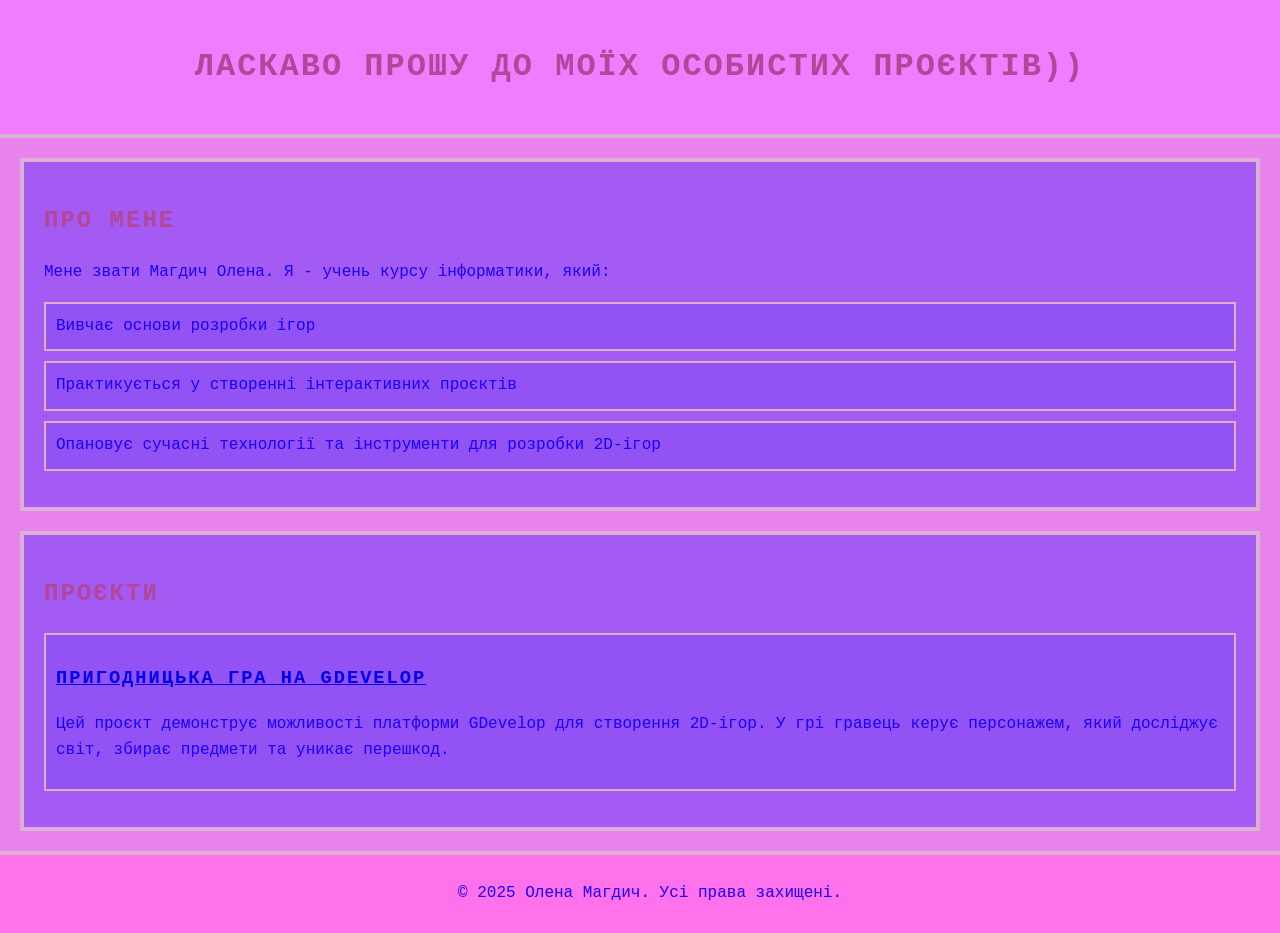
<file: index.html>
<!DOCTYPE html>
<html lang="uk">
<head>
    <meta charset="UTF-8">
    <meta name="viewport" content="width=device-width, initial-scale=1.0">
    <title>Особисті проєкти Олени Магдич</title>
    <link rel="stylesheet" href="style.css">
</head>
<body>
    <header>
        <h1>Ласкаво прошу до моїх особистих проєктів))</h1>
    </header>

    <section id="about">
        <h2>Про мене</h2>
        <p>Мене звати Магдич Олена. Я - учень курсу інформатики, який:</p>
        <ul>
            <li>Вивчає основи розробки ігор</li>
            <li>Практикується у створенні інтерактивних проєктів</li>
            <li>Опановує сучасні технології та інструменти для розробки 2D-ігор</li>
        </ul>
    </section>

    <section id="projects">
        <h2>Проєкти</h2>
        <ul>
            <li>
                <h3><a href="example-project/index.html">Пригодницька гра на GDevelop</a></h3>
                <p>Цей проєкт демонструє можливості платформи GDevelop для створення 2D-ігор. У грі гравець керує персонажем, який досліджує світ, збирає предмети та уникає перешкод.</p>
            </li>
        </ul>
    </section>

    <footer>
        <p>&copy; 2025 Олена Магдич. Усі права захищені.</p>
    </footer>
</body>
</html>
</file>
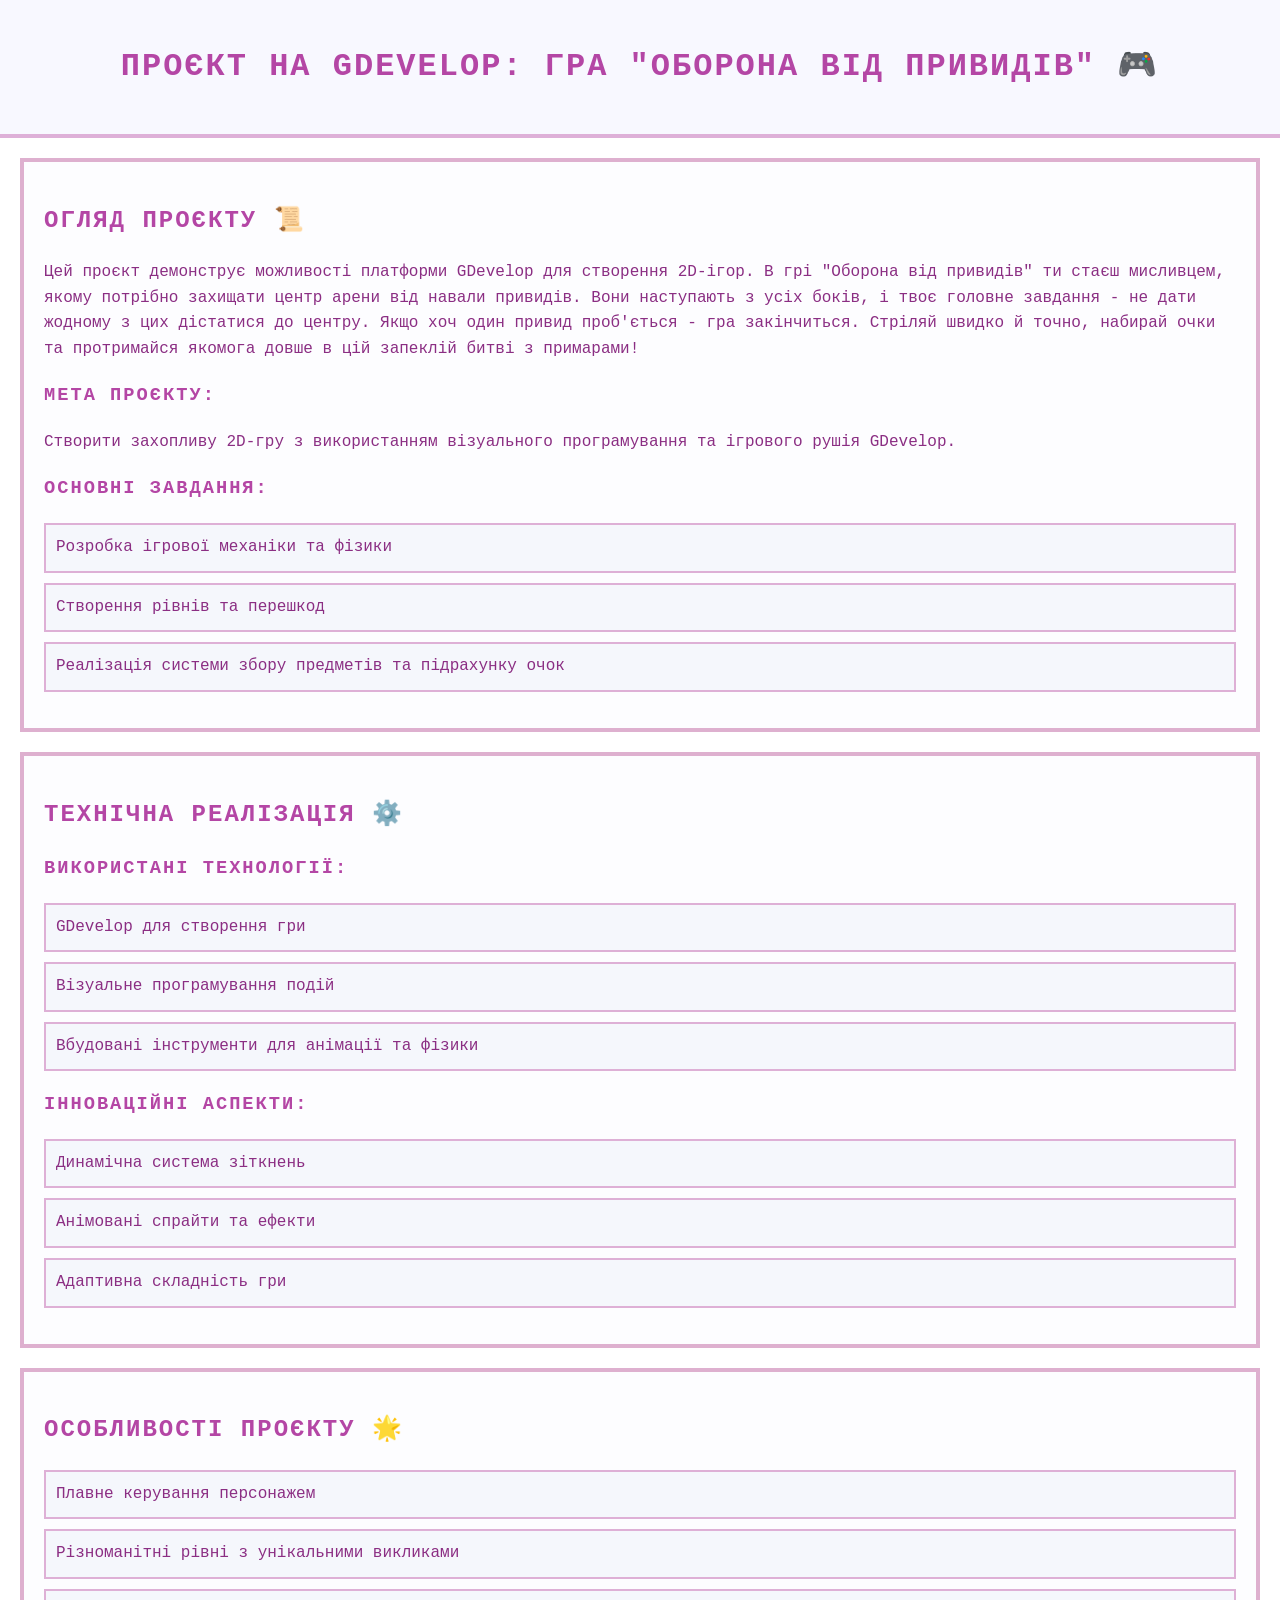
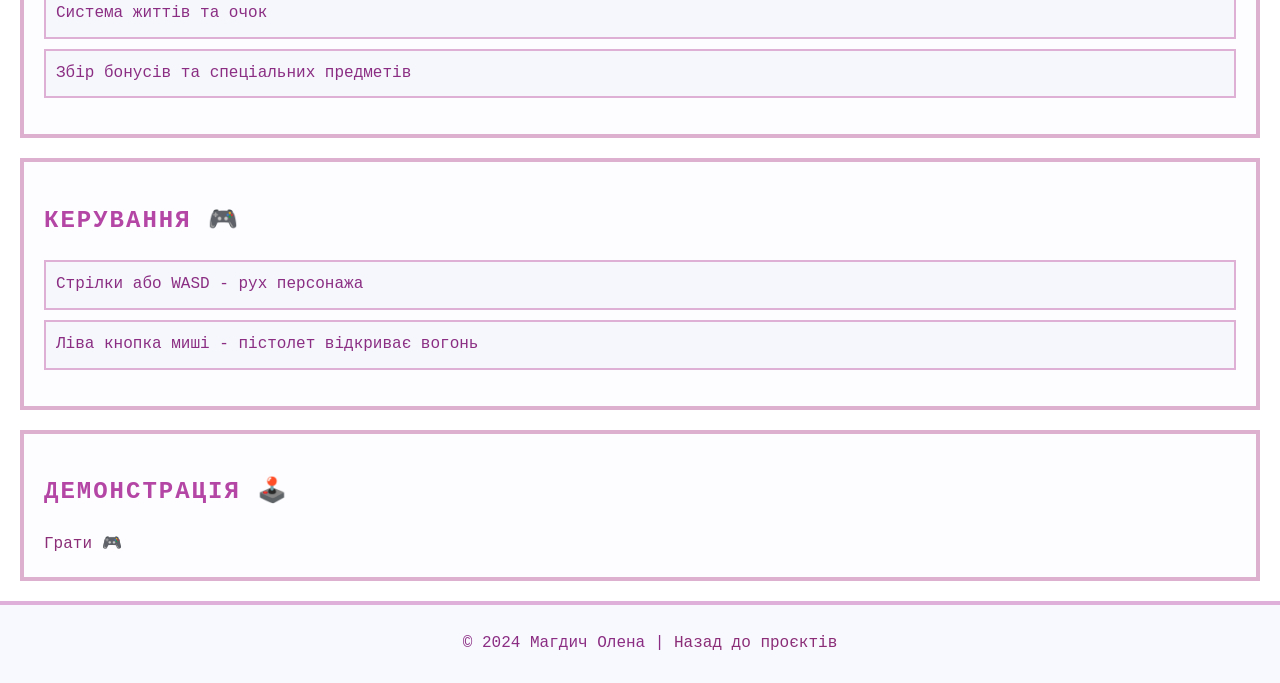
<file: example-project/index.html>
<!DOCTYPE html>
<html lang="uk">
<head>
    <meta charset="UTF-8">
    <meta name="viewport" content="width=device-width, initial-scale=1.0">
    <title>Гра на GDevelop</title>
    <link rel="stylesheet" href="style.css">
</head>
<body>
    <header>
        <h1>Проєкт на GDevelop: Гра "Оборона від привидів" 🎮</h1>
    </header>

    <section id="project-overview">
        <h2>Огляд проєкту 📜</h2>
        <p>Цей проєкт демонструє можливості платформи GDevelop для створення 2D-ігор. В грі "Оборона від привидів" ти стаєш мисливцем, якому потрібно захищати центр арени від навали привидів. Вони наступають з усіх боків, і твоє головне завдання - не дати жодному з цих дістатися до центру. Якщо хоч один привид проб'ється - гра закінчиться. Стріляй швидко й точно, набирай очки та протримайся якомога довше в цій запеклій битві з примарами!</p>
        
        <h3>Мета проєкту:</h3>
        <p>Створити захопливу 2D-гру з використанням візуального програмування та ігрового рушія GDevelop.</p>
        
        <h3>Основні завдання:</h3>
        <ul>
            <li>Розробка ігрової механіки та фізики</li>
            <li>Створення рівнів та перешкод</li>
            <li>Реалізація системи збору предметів та підрахунку очок</li>
        </ul>
    </section>

    <section id="technical-details">
        <h2>Технічна реалізація ⚙️</h2>
        <h3>Використані технології:</h3>
        <ul>
            <li>GDevelop для створення гри</li>
            <li>Візуальне програмування подій</li>
            <li>Вбудовані інструменти для анімації та фізики</li>
        </ul>
        
        <h3>Інноваційні аспекти:</h3>
        <ul>
            <li>Динамічна система зіткнень</li>
            <li>Анімовані спрайти та ефекти</li>
            <li>Адаптивна складність гри</li>
        </ul>
    </section>

    <section id="features">
        <h2>Особливості проєкту 🌟</h2>
        <ul>
            <li>Плавне керування персонажем</li>
            <li>Різноманітні рівні з унікальними викликами</li>
            <li>Система життів та очок</li>
            <li>Збір бонусів та спеціальних предметів</li>
        </ul>
    </section>

    <section id="controls">
        <h2>Керування 🎮</h2>
        <ul>
            <li>Стрілки або WASD - рух персонажа</li>
            <li>Ліва кнопка миші - пістолет відкриває вогонь</li>
        </ul>
    </section>

    <section id="demo">
        <div class="demo-link">
            <h2>Демонстрація 🕹️</h2>
            <a href="game/" class="demo-button" target="_blank">Грати 🎮</a>
        </div>
    </section>

    <footer>
        <p>&copy; 2024 Магдич Олена | <a href="../index.html">Назад до проєктів</a></p>
    </footer>
</body>
</html>
</file>
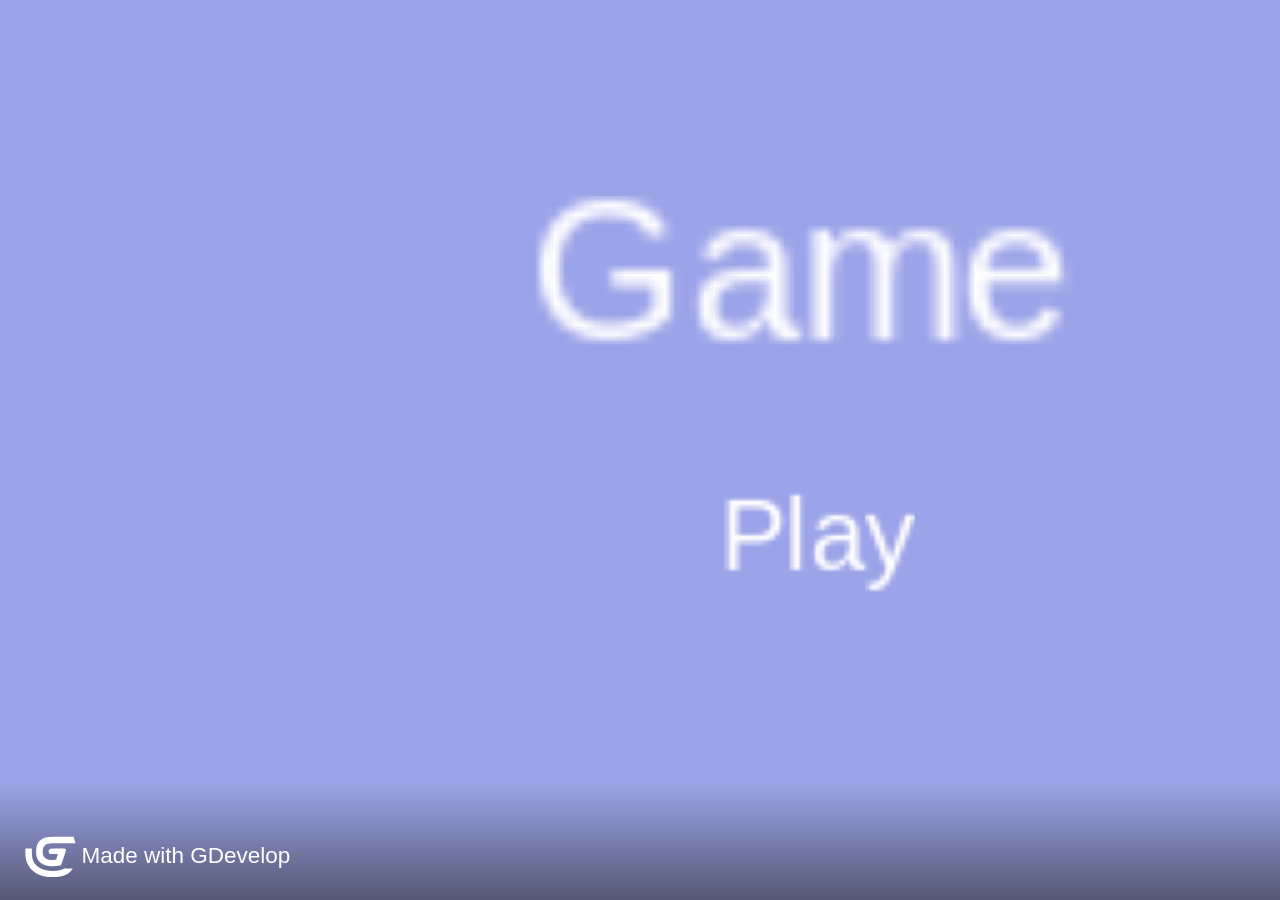
<file: example-project/game/index.html>
<!DOCTYPE html>
<html>
<head>
    <meta charset="UTF-8"/>
    <link rel="manifest" href="manifest.webmanifest">

    <meta name="apple-mobile-web-app-capable" content="yes">
    <meta name="apple-mobile-web-app-status-bar-style" content="black-translucent">

    <meta name="theme-color" content="#000000" />
    <meta name="viewport" content="width=device-width, initial-scale=1.0, maximum-scale=1.0, user-scalable=no" />

	<style>
		body {
			margin: 0;
			padding: 0;
			background-color: #000000;
            overflow: hidden;
		}
        #canvasArea {
            margin-left: auto;
            margin-right: auto;
            overflow: hidden;
        }

        
	</style>
    <!-- Libs and GDJS core files : -->
		<script src="libs/jshashtable.js" crossorigin="anonymous"></script>
	<script src="logger.js" crossorigin="anonymous"></script>
	<script src="gd.js" crossorigin="anonymous"></script>
	<script src="libs/rbush.js" crossorigin="anonymous"></script>
	<script src="AsyncTasksManager.js" crossorigin="anonymous"></script>
	<script src="inputmanager.js" crossorigin="anonymous"></script>
	<script src="jsonmanager.js" crossorigin="anonymous"></script>
	<script src="Model3DManager.js" crossorigin="anonymous"></script>
	<script src="ResourceLoader.js" crossorigin="anonymous"></script>
	<script src="ResourceCache.js" crossorigin="anonymous"></script>
	<script src="timemanager.js" crossorigin="anonymous"></script>
	<script src="polygon.js" crossorigin="anonymous"></script>
	<script src="runtimeobject.js" crossorigin="anonymous"></script>
	<script src="profiler.js" crossorigin="anonymous"></script>
	<script src="RuntimeInstanceContainer.js" crossorigin="anonymous"></script>
	<script src="runtimescene.js" crossorigin="anonymous"></script>
	<script src="scenestack.js" crossorigin="anonymous"></script>
	<script src="force.js" crossorigin="anonymous"></script>
	<script src="RuntimeLayer.js" crossorigin="anonymous"></script>
	<script src="layer.js" crossorigin="anonymous"></script>
	<script src="RuntimeCustomObjectLayer.js" crossorigin="anonymous"></script>
	<script src="timer.js" crossorigin="anonymous"></script>
	<script src="runtimewatermark.js" crossorigin="anonymous"></script>
	<script src="runtimegame.js" crossorigin="anonymous"></script>
	<script src="variable.js" crossorigin="anonymous"></script>
	<script src="variablescontainer.js" crossorigin="anonymous"></script>
	<script src="oncetriggers.js" crossorigin="anonymous"></script>
	<script src="runtimebehavior.js" crossorigin="anonymous"></script>
	<script src="SpriteAnimator.js" crossorigin="anonymous"></script>
	<script src="spriteruntimeobject.js" crossorigin="anonymous"></script>
	<script src="affinetransformation.js" crossorigin="anonymous"></script>
	<script src="CustomRuntimeObjectInstanceContainer.js" crossorigin="anonymous"></script>
	<script src="CustomRuntimeObject.js" crossorigin="anonymous"></script>
	<script src="CustomRuntimeObject2D.js" crossorigin="anonymous"></script>
	<script src="events-tools/commontools.js" crossorigin="anonymous"></script>
	<script src="events-tools/variabletools.js" crossorigin="anonymous"></script>
	<script src="events-tools/runtimescenetools.js" crossorigin="anonymous"></script>
	<script src="events-tools/inputtools.js" crossorigin="anonymous"></script>
	<script src="events-tools/objecttools.js" crossorigin="anonymous"></script>
	<script src="events-tools/cameratools.js" crossorigin="anonymous"></script>
	<script src="events-tools/soundtools.js" crossorigin="anonymous"></script>
	<script src="events-tools/storagetools.js" crossorigin="anonymous"></script>
	<script src="events-tools/stringtools.js" crossorigin="anonymous"></script>
	<script src="events-tools/windowtools.js" crossorigin="anonymous"></script>
	<script src="events-tools/networktools.js" crossorigin="anonymous"></script>
	<script src="splash/gd-logo-light.js" crossorigin="anonymous"></script>
	<script src="pixi-renderers/pixi.js" crossorigin="anonymous"></script>
	<script src="pixi-renderers/pixi-filters-tools.js" crossorigin="anonymous"></script>
	<script src="pixi-renderers/runtimegame-pixi-renderer.js" crossorigin="anonymous"></script>
	<script src="pixi-renderers/runtimescene-pixi-renderer.js" crossorigin="anonymous"></script>
	<script src="pixi-renderers/layer-pixi-renderer.js" crossorigin="anonymous"></script>
	<script src="pixi-renderers/pixi-image-manager.js" crossorigin="anonymous"></script>
	<script src="pixi-renderers/pixi-bitmapfont-manager.js" crossorigin="anonymous"></script>
	<script src="pixi-renderers/spriteruntimeobject-pixi-renderer.js" crossorigin="anonymous"></script>
	<script src="pixi-renderers/CustomRuntimeObject2DPixiRenderer.js" crossorigin="anonymous"></script>
	<script src="pixi-renderers/DebuggerPixiRenderer.js" crossorigin="anonymous"></script>
	<script src="pixi-renderers/loadingscreen-pixi-renderer.js" crossorigin="anonymous"></script>
	<script src="pixi-renderers/pixi-effects-manager.js" crossorigin="anonymous"></script>
	<script src="howler-sound-manager/howler.min.js" crossorigin="anonymous"></script>
	<script src="howler-sound-manager/howler-sound-manager.js" crossorigin="anonymous"></script>
	<script src="fontfaceobserver-font-manager/fontfaceobserver.js" crossorigin="anonymous"></script>
	<script src="fontfaceobserver-font-manager/fontfaceobserver-font-manager.js" crossorigin="anonymous"></script>
	<script src="Extensions/BitmapText/bitmaptextruntimeobject-pixi-renderer.js" crossorigin="anonymous"></script>
	<script src="Extensions/BitmapText/bitmaptextruntimeobject.js" crossorigin="anonymous"></script>
	<script src="Extensions/DraggableBehavior/draggableruntimebehavior.js" crossorigin="anonymous"></script>
	<script src="Extensions/PanelSpriteObject/panelspriteruntimeobject-pixi-renderer.js" crossorigin="anonymous"></script>
	<script src="Extensions/PanelSpriteObject/panelspriteruntimeobject.js" crossorigin="anonymous"></script>
	<script src="Extensions/TextObject/textruntimeobject-pixi-renderer.js" crossorigin="anonymous"></script>
	<script src="Extensions/TextObject/textruntimeobject.js" crossorigin="anonymous"></script>
	<script src="Extensions/TopDownMovementBehavior/topdownmovementruntimebehavior.js" crossorigin="anonymous"></script>
	<script src="Extensions/TweenBehavior/TweenManager.js" crossorigin="anonymous"></script>
	<script src="gdjs-evtsext__buttonstates__buttonfsm.js" crossorigin="anonymous"></script>
	<script src="gdjs-evtsext__firebullet__firebullet.js" crossorigin="anonymous"></script>
	<script src="gdjs-evtsext__health__health.js" crossorigin="anonymous"></script>
	<script src="gdjs-evtsext__panelspriteslider__buttonfsm.js" crossorigin="anonymous"></script>
	<script src="gdjs-evtsext__panelspriteslider__panelspriteslider.js" crossorigin="anonymous"></script>
	<script src="gdjs-evtsext__panelspriteslider__slider.js" crossorigin="anonymous"></script>
	<script src="object-capabilities/AnimatableBehavior.js" crossorigin="anonymous"></script>
	<script src="object-capabilities/EffectBehavior.js" crossorigin="anonymous"></script>
	<script src="object-capabilities/FlippableBehavior.js" crossorigin="anonymous"></script>
	<script src="object-capabilities/OpacityBehavior.js" crossorigin="anonymous"></script>
	<script src="object-capabilities/ResizableBehavior.js" crossorigin="anonymous"></script>
	<script src="object-capabilities/ScalableBehavior.js" crossorigin="anonymous"></script>
	<script src="object-capabilities/TextContainerBehavior.js" crossorigin="anonymous"></script>
	<script src="Extensions/3D/HemisphereLight.js" crossorigin="anonymous"></script>
	<script src="code0.js" crossorigin="anonymous"></script>
	<script src="code1.js" crossorigin="anonymous"></script>
	<script src="code2.js" crossorigin="anonymous"></script>
	<script src="data.js" crossorigin="anonymous"></script>


</head>
<body>

    
	<script>

    (function() {
        //Initialization
        var game = new gdjs.RuntimeGame(gdjs.projectData, {});

        //Create a renderer
        game.getRenderer().createStandardCanvas(document.body);

        //Bind keyboards/mouse/touch events
        game.getRenderer().bindStandardEvents(game.getInputManager(), window, document);

        //Load all assets and start the game
        game.loadAllAssets(function() {
            game.startGameLoop();
        });
    })();

	</script>
</body>
</html>
</file>
<file: style.css>
body {
    font-family: 'Press Start 2P', 'Courier New', monospace;
    line-height: 1.6;
    margin: 0;
    padding: 0;
    color: #1900ff;
    background-color: #ea82ee;
}

header {
    background-color: #f07cff;
    padding: 20px;
    text-align: center;
    border-bottom: 4px solid #deb0d8;
}

section {
    padding: 20px;
    margin: 20px;
    background-color: rgba(0, 0, 255, 0.3);
    border: 4px solid #deb0d3;
}

h1, h2, h3 {
    color: #b44699;
    text-transform: uppercase;
    letter-spacing: 2px;
    position: relative;
}

ul {
    padding: 0;
    list-style-type: none;
}

li {
    margin-bottom: 10px;
    padding: 10px;
    border: 2px solid #deb0c7;
    background-color: rgba(0, 4, 255, 0.1);
}

form {
    display: flex;
    flex-direction: column;
    background-color: #0000ff;
    padding: 20px;
    border: 4px solid #deb0c2;
}

label {
    margin-bottom: 5px;
    color: #b446a2;
}

input, textarea {
    margin-bottom: 10px;
    padding: 10px;
    border: 2px solid #deb0cc;
    border-radius: 0;
    background-color: #0044ff;
    color: #b4468a;
    font-family: 'Courier New', monospace;
}

button {
    padding: 10px;
    background-color: #9a96b1;
    color: #1900ff;
    border: none;
    font-family: 'Press Start 2P', 'Courier New', monospace;
    text-transform: uppercase;
    cursor: pointer;
    transition: all 0.3s;
}

button:hover {
    background-color: #b44686;
    transform: scale(1.05);
}

footer {
    background-color: #ff72ec;
    text-align: center;
    padding: 10px;
    width: 100%;
    bottom: 0;
    border-top: 4px solid #deb0d0;
}

footer a {
    color: #001aff;
    text-decoration: none;
}
</file>
<file: example-project/style.css>
body {
    font-family: 'Press Start 2P', 'Courier New', monospace;
    line-height: 1.6;
    margin: 0;
    padding: 0;
    color: #8b2e83;
    background-color: #FFFFFF;
}

header {
    background-color: #F8F8FF;
    padding: 20px;
    text-align: center;
    border-bottom: 4px solid #deb0d8;
}

section {
    padding: 20px;
    margin: 20px;
    background-color: rgba(248, 248, 255, 0.3);
    border: 4px solid #deb0cf;
}

h1, h2, h3 {
    color: #b446a5;
    text-transform: uppercase;
    letter-spacing: 2px;
}

ul {
    padding: 0;
    list-style-type: none;
}

li {
    margin-bottom: 10px;
    padding: 10px;
    border: 2px solid #deb0d6;
    background-color: rgba(176, 196, 222, 0.1);
}

form {
    display: flex;
    flex-direction: column;
    background-color: #F8F8FF;
    padding: 20px;
    border: 4px solid #deb0d6;
}

label {
    margin-bottom: 5px;
    color: #b44693;
}

input, textarea {
    margin-bottom: 10px;
    padding: 10px;
    border: 2px solid #deb0d8;
    border-radius: 0;
    background-color: #FFFFFF;
    color: #b446a2;
    font-family: 'Courier New', monospace;
}

button {
    padding: 10px;
    background-color: #8b2e6f;
    color: #FFFFFF;
    border: none;
    font-family: 'Press Start 2P', 'Courier New', monospace;
    text-transform: uppercase;
    cursor: pointer;
    transition: all 0.3s;
}

button:hover {
    background-color: #b446ab;
    transform: scale(1.05);
}

footer {
    background-color: #F8F8FF;
    text-align: center;
    padding: 10px;
    width: 100%;
    bottom: 0;
    border-top: 4px solid #deb0da;
}

a {
    color: #8b2e77;
    text-decoration: none;
}

a:hover {
    text-decoration: underline;
}
</file>
